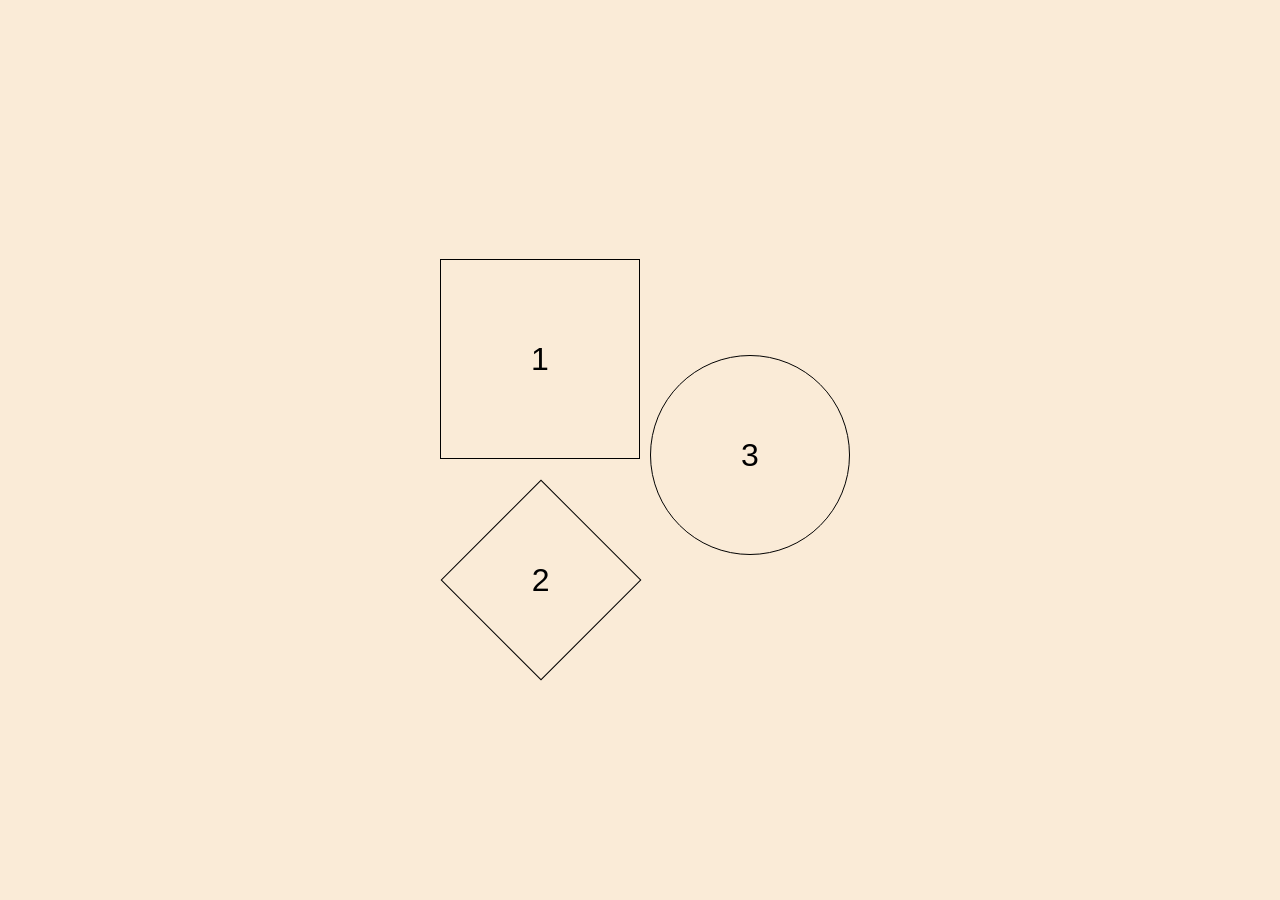
<file: SquareHover/index.html>
<!DOCTYPE html>
<html lang="en">
<head>
    <meta charset="UTF-8">
    <meta name="viewport" content="width=device-width, initial-scale=1.0">
    <title>Shapes Game</title>
    <link rel="stylesheet" href="style.css">
</head>
<body>
    <div id="main">
        <div id="box">
            <div id="square" class="shape"><h1>1</h1></div>
            <div id="diamond" class="shape"><h1>2</h1></div>
        </div>
        <div id="circle" class="shape"><h1>3</h1></div>
    </div>
    
</body>
</html>
</file>
<file: SquareHover/style.css>
*{
  margin: 0%;
  padding: 0%;
  box-sizing: border-box;
}
html,body{
    height: 100%;
    width: 100%;
}
#main{
    font-family: 'Gill Sans', 'Gill Sans MT', Calibri, 'Trebuchet MS', sans-serif;
    height: 100%;
    width: 100;
    background-color:antiquewhite;
    display: flex;
    align-items: center;
    justify-content: center;
}
h1{
    font-weight:normal;
}
.shape{
    margin-top: 10px;
    margin-left: 10px;
    height: 200px;
    width: 200px;
    border: 1px solid black;
    align-items: center;
    justify-content: center;
    display: flex;
}
#square:hover{
    background-color: orangered;
}
#circle{
    border-radius: 50%;

}
#circle:hover{
    background-color: rgb(79, 79, 224);
}
#diamond{
    margin-top: 50px;
    rotate: 45deg;
    height: 142px;
    width: 142px;
    translate: 30px;
}
#diamond:hover{
    background-color: greenyellow;
}
#diamond h1{
    rotate: -45deg;
}
</file>
